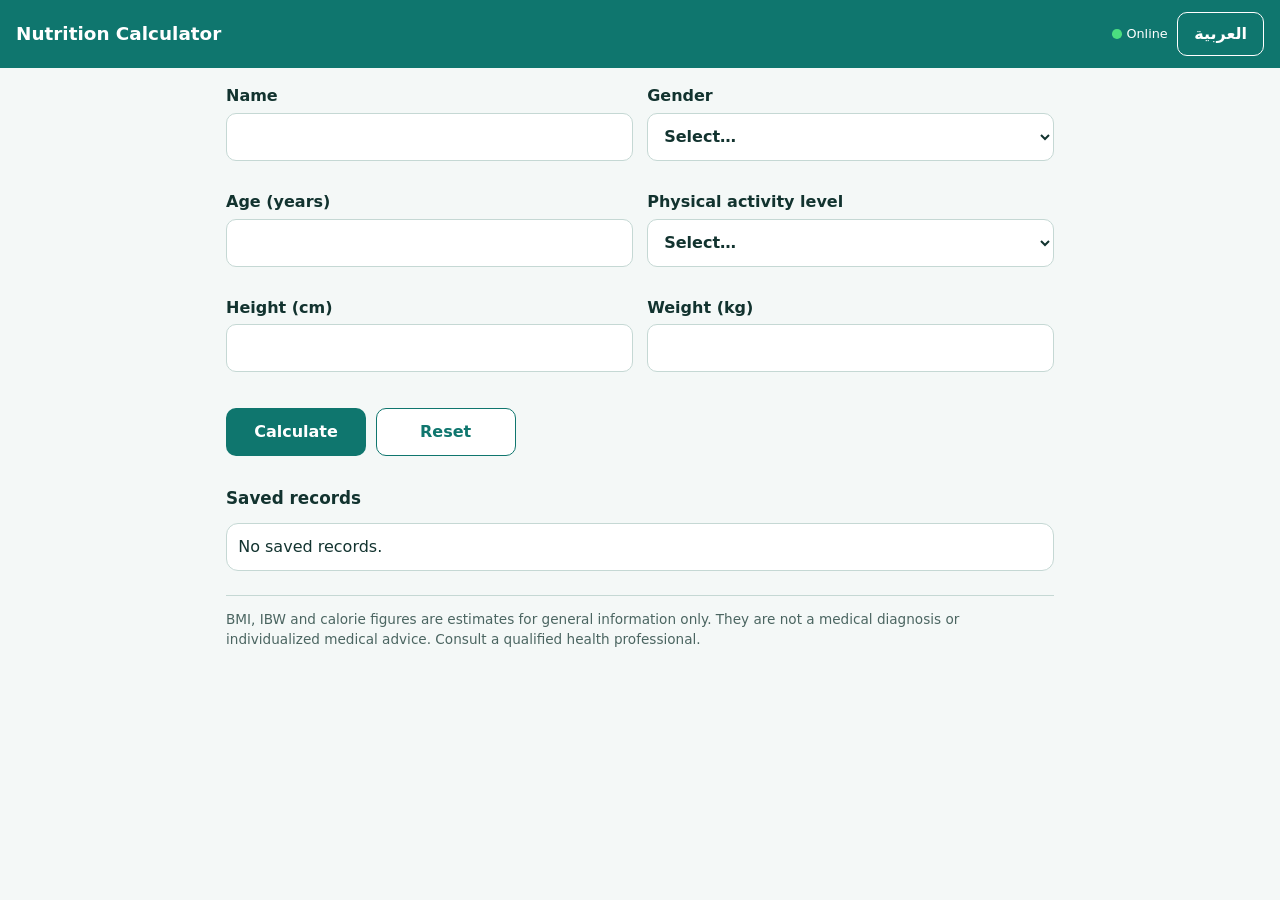
<file: index.html>
<!DOCTYPE html>
<html lang="en" dir="ltr">
<head>
<meta charset="utf-8">
<meta name="viewport" content="width=device-width, initial-scale=1, viewport-fit=cover">
<meta name="theme-color" content="#0f766e">
<link rel="manifest" href="manifest.json">
<link rel="icon" href="icons/icon-192.png">
<link rel="apple-touch-icon" href="icons/icon-192.png">
<title>Nutrition Calculator</title>
<link rel="stylesheet" href="style.css">
</head>
<body>
<header>
  <h1 id="title"></h1>
  <div class="hbar">
    <span id="net" class="net" role="status"></span>
    <button type="button" id="lang" class="ghost"></button>
  </div>
</header>
<div id="warn" class="warn" hidden></div>
<main>
  <form id="form" novalidate>
    <div class="grid">
      <label>
        <span data-t="name"></span>
        <input id="name" type="text" autocomplete="off" aria-describedby="err-name">
        <small class="err" id="err-name"></small>
      </label>
      <label>
        <span data-t="gender"></span>
        <select id="gender" aria-describedby="err-gender"></select>
        <small class="err" id="err-gender"></small>
      </label>
      <label>
        <span data-t="age"></span>
        <input id="age" type="number" inputmode="decimal" min="1" max="120" step="any" aria-describedby="err-age">
        <small class="err" id="err-age"></small>
      </label>
      <label>
        <span data-t="activity"></span>
        <select id="activity" aria-describedby="err-activity"></select>
        <small class="err" id="err-activity"></small>
      </label>
      <label>
        <span data-t="height"></span>
        <input id="height" type="number" inputmode="decimal" min="50" max="250" step="any" aria-describedby="err-height">
        <small class="err" id="err-height"></small>
      </label>
      <label>
        <span data-t="weight"></span>
        <input id="weight" type="number" inputmode="decimal" min="10" max="500" step="any" aria-describedby="err-weight">
        <small class="err" id="err-weight"></small>
      </label>
    </div>
    <div class="actions">
      <button type="submit" class="primary" data-t="calc"></button>
      <button type="reset" class="secondary" data-t="reset"></button>
    </div>
  </form>

  <section id="results" hidden aria-live="polite">
    <div class="cards" id="cards"></div>
    <p class="note" data-t="saveNote"></p>
    <div class="actions wrap">
      <button type="button" id="save" class="primary"></button>
      <button type="button" id="print" class="secondary" data-t="print"></button>
    </div>
  </section>

  <section id="saved">
    <div class="row">
      <h2 data-t="records"></h2>
      <button type="button" id="clear" class="danger" data-t="clearAll"></button>
    </div>
    <ul id="list"></ul>
  </section>
  <p class="disc" data-t="disclaimer"></p>
</main>
<script src="calc.js"></script>
<script src="app.js"></script>
</body>
</html>
</file>
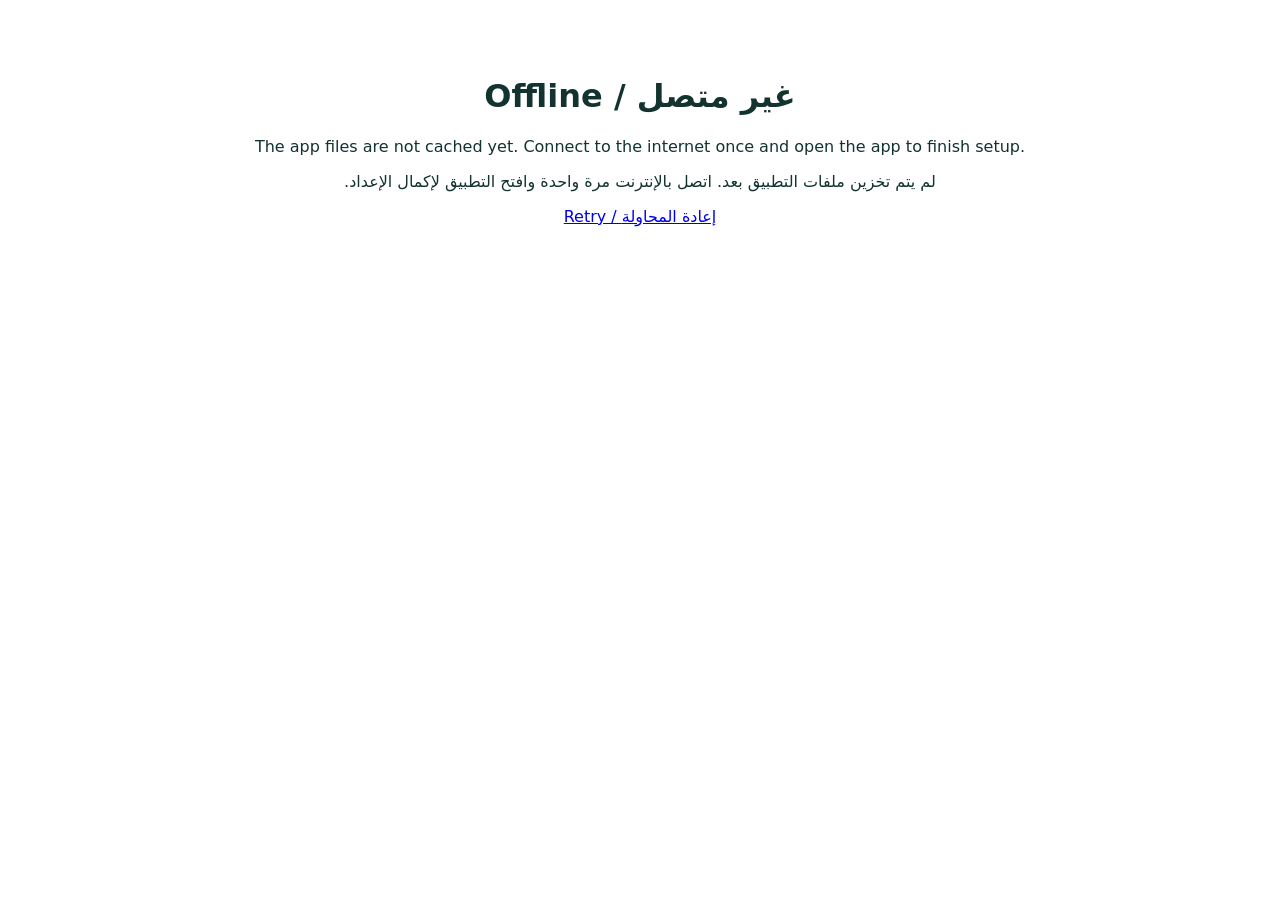
<file: offline.html>
<!DOCTYPE html><html lang="en"><head><meta charset="utf-8"><meta name="viewport" content="width=device-width, initial-scale=1">
<title>Offline</title><style>body{font-family:system-ui,sans-serif;text-align:center;padding:3rem 1rem;color:#12332f}</style></head>
<body><h1>Offline / غير متصل</h1>
<p>The app files are not cached yet. Connect to the internet once and open the app to finish setup.</p>
<p dir="rtl">لم يتم تخزين ملفات التطبيق بعد. اتصل بالإنترنت مرة واحدة وافتح التطبيق لإكمال الإعداد.</p>
<p><a href="./">Retry / إعادة المحاولة</a></p></body></html>
</file>
<file: style.css>
:root{--bg:#f4f8f7;--card:#fff;--ink:#12332f;--mut:#4b6561;--pri:#0f766e;--pri2:#0b5c56;--line:#c5d8d4;--err:#b42318;--warn:#fff4d6}
*{box-sizing:border-box}
html{-webkit-text-size-adjust:100%}
body{margin:0;font-family:system-ui,-apple-system,"Segoe UI",Tahoma,Arial,sans-serif;background:var(--bg);color:var(--ink);line-height:1.5;
  padding:env(safe-area-inset-top) env(safe-area-inset-right) env(safe-area-inset-bottom) env(safe-area-inset-left)}
header{display:flex;justify-content:space-between;align-items:center;gap:.5rem;background:var(--pri);color:#fff;padding:.75rem 1rem}
h1{font-size:1.15rem;margin:0}h2{font-size:1.05rem;margin:0}
.hbar{display:flex;align-items:center;gap:.6rem}
.net{font-size:.8rem;display:flex;align-items:center;gap:.3rem}
.net::before{content:"";width:.6rem;height:.6rem;border-radius:50%;background:#4ade80}
.net.off::before{background:#fbbf24}
main{max-width:860px;margin:0 auto;padding:1rem;padding-bottom:5rem}
.grid{display:grid;gap:.9rem;grid-template-columns:1fr}
label{display:block;font-weight:600}
input,select{width:100%;min-height:48px;margin-top:.3rem;padding:.5rem .75rem;font:inherit;border:1.5px solid var(--line);border-radius:10px;background:#fff;color:var(--ink)}
input[aria-invalid=true],select[aria-invalid=true]{border-color:var(--err)}
.err{display:block;min-height:1.1em;color:var(--err);font-weight:500}
button{min-height:48px;min-width:48px;padding:.5rem 1rem;font:inherit;font-weight:600;border-radius:10px;border:1.5px solid transparent;cursor:pointer}
.primary{background:var(--pri);color:#fff}.primary:hover{background:var(--pri2)}
.secondary{background:#fff;color:var(--pri);border-color:var(--pri)}
.danger{background:#fff;color:var(--err);border-color:var(--err);min-height:44px}
.ghost{background:transparent;color:#fff;border-color:#fff;min-height:44px}
:focus-visible{outline:3px solid #f59e0b;outline-offset:2px}
.actions{display:flex;gap:.6rem;margin-top:.5rem}.actions button{flex:1}
/* sticky Calculate/Reset on phones */
#form .actions{position:sticky;bottom:0;background:linear-gradient(transparent,var(--bg) 25%);padding:.8rem 0 .4rem}
.wrap{flex-wrap:wrap}
.cards{display:grid;gap:.7rem;grid-template-columns:1fr 1fr;margin-top:1rem}
.card{background:var(--card);border:1px solid var(--line);border-radius:12px;padding:.8rem;min-width:0;overflow-wrap:anywhere}
.card.wide{grid-column:1/-1}
.card .k{font-size:.8rem;color:var(--mut)}.card .v{font-size:1.35rem;font-weight:700;color:var(--pri)}
.card .s{font-size:.85rem;color:var(--mut)}
.note,.disc{font-size:.85rem;color:var(--mut)}
.disc{border-top:1px solid var(--line);padding-top:.8rem;margin-top:1.5rem}
.warn{background:var(--warn);padding:.7rem 1rem;border-bottom:1px solid #e6c46a}
.row{display:flex;justify-content:space-between;align-items:center;gap:.5rem;margin-top:1.5rem}
ul{list-style:none;padding:0;margin:.7rem 0}
li{background:var(--card);border:1px solid var(--line);border-radius:12px;padding:.7rem;margin-bottom:.6rem;display:flex;gap:.6rem;align-items:center;justify-content:space-between;flex-wrap:wrap}
li .info{flex:1 1 200px;min-width:0;overflow-wrap:anywhere}
li button{min-height:44px}
@media(min-width:640px){.grid{grid-template-columns:1fr 1fr}.cards{grid-template-columns:repeat(3,1fr)}#form .actions{position:static;background:none}.actions button{flex:0 0 auto;min-width:140px}}
@media print{header,#form,#saved,.actions,.note,#warn{display:none!important}body{background:#fff}.disc{display:block}}
</file>
